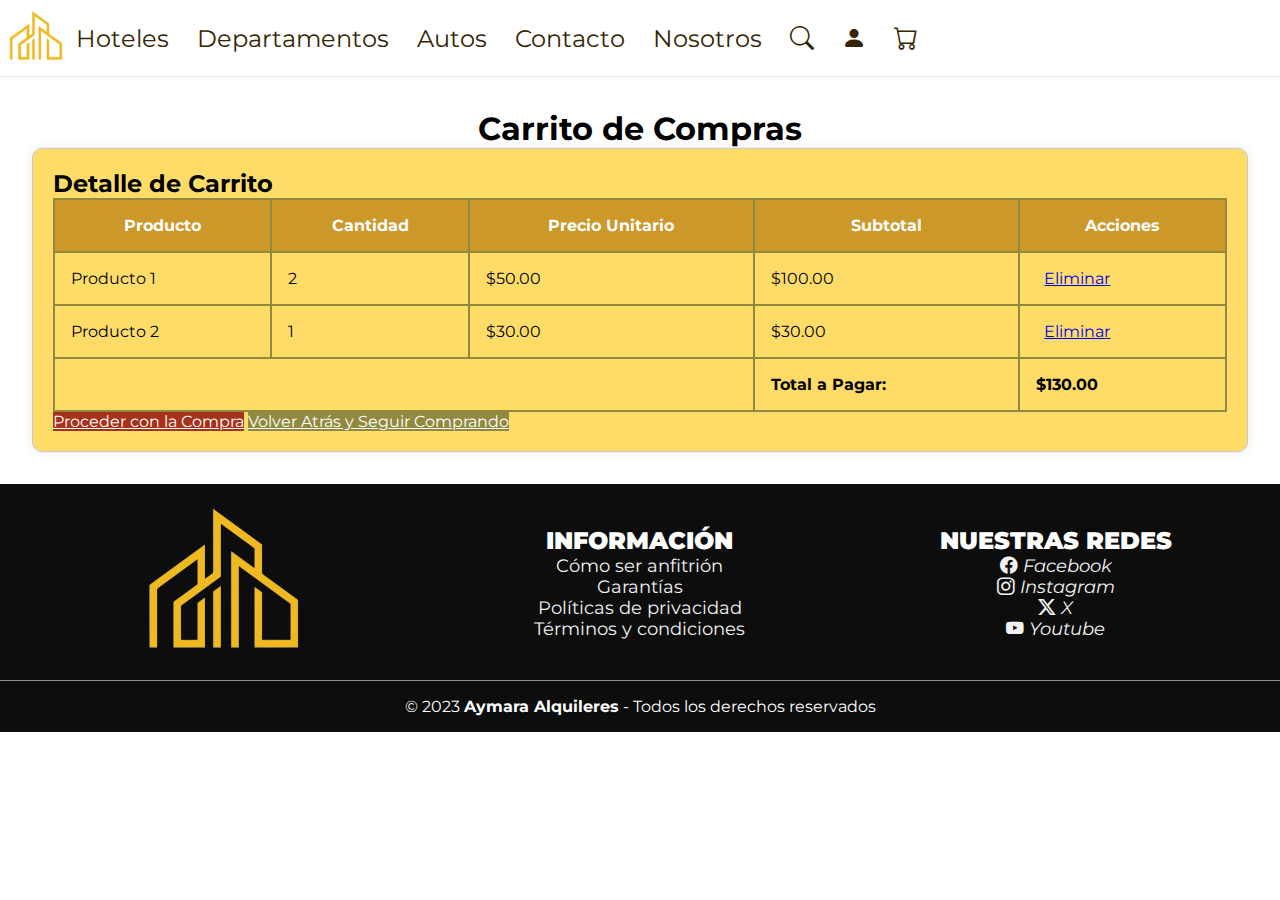
<file: html/carrito.html>
<!DOCTYPE html>
<html lang="es">

<head>
    <meta charset="UTF-8">
    <meta name="viewport" content="width=device-width, initial-scale=1.0">
    <meta name="description" content="Sitio web de alquileres inmobiliarios Aymara">
    <meta name="author" content="Grupo Aymara">
    <title>Aymara Alquileres</title>
    <link rel="shortcut icon" href="../src/img/professional_yellow_logo-jz9H79gLB-transformed.jpg" type="image/x-icon">
    <!-- Bootstrap -->
    <link href="https://cdn.jsdelivr.net/npm/bootstrap@5.3.2/dist/css/bootstrap.min.css" rel="stylesheet"
        integrity="sha384-T3c6CoIi6uLrA9TneNEoa7RxnatzjcDSCmG1MXxSR1GAsXEV/Dwwykc2MPK8M2HN" crossorigin="anonymous">
    <link rel="stylesheet" href="https://cdn.jsdelivr.net/npm/bootstrap-icons@1.11.1/font/bootstrap-icons.css">
    <!-- CSS -->
    <link rel="stylesheet" href="../css/styleNav.css">
    <link rel="stylesheet" href="../css/styleCarrito.css">
    <link rel="stylesheet" href="../css/styleFooter.css">
    <!-- Fuente -->
    <link rel="preconnect" href="https://fonts.googleapis.com">
    <link rel="preconnect" href="https://fonts.gstatic.com" crossorigin>
    <link href="https://fonts.googleapis.com/css2?family=Montserrat&display=swap" rel="stylesheet">
</head>

<body>
    <!-- Navbar -->
    <header class="header">
        <nav>
            <div class="container">
                <div class="logo"><a href="../index.html"><img class="nav_logo"
                            src="../src/img/professional_yellow_logo-jz9H79gLB-transformed.jpg"
                            alt="Logo Aymara Alquileres"></a>
                </div>
                <span class="menu-icon"><i class="bi bi-list"></i></span>
                <div class="navigation">
                    <ul>
                        <li><a href="../html/hoteles.html" class="btn">Hoteles</a></li>
                        <li><a href="../html/departamentos.html" class="btn">Departamentos</a></li>
                        <li><a href="../html/404.html" class="btn">Autos</a></li>
                        <li><a href="../html/contacto.html" class="btn">Contacto</a></li>
                        <li><a href="../html/nosotros.html" class="btn">Nosotros</a></li>
                        <li><a href="../html/404.html"><i class="bi bi-search"></i></a></li>
                        <li><a href="../html/login.html"><i class="bi bi-person-fill"></i></a></li>
                        <li><a href="../html/carrito.html"><i class="bi bi-cart"></i></a></li>
                    </ul>
                </div>
            </div>
        </nav>
        <div class="dropdown">
            <a class="btn btn-warning dropdown-toggle" href="#" role="button" data-bs-toggle="dropdown"
              aria-expanded="false">
              Menú</a>
            <ul class="dropdown-menu">
              <li><a href="../html/hoteles.html" class="btn">Hoteles</a></li>
              <li><a href="../html/departamentos.html" class="btn">Departamentos</a></li>
              <li><a href="../html/404.html" class="btn">Autos</a></li>
              <li><a href="../html/contacto.html" class="btn">Contacto</a></li>
              <li><a href="../html/nosotros.html" class="btn">Nosotros</a></li>
              <div class="hamburguesa_menu">
              <li><a href="../html/404.html"><i class="bi bi-search hamburguesa_icon"></i></a></li>
              <li><a href="../html/login.html"><i class="bi bi-person-fill hamburguesa_icon"></i></a></li>
              <li><a href="../html/carrito.html"><i class="bi bi-cart hamburguesa_icon"></i></a></li>
              </div>
            </ul>
          </div>
    </header>
    <!-- Carrito -->
    <main>
        <h1>Carrito de Compras</h1>
        <div class="mainContainer container mt-5">
            <h2>Detalle de Carrito</h2>
            <div class="table-responsive">
            <table class="table">
                <thead>
                    <tr>
                        <th>Producto</th>
                        <th>Cantidad</th>
                        <th>Precio Unitario</th>
                        <th>Subtotal</th>
                        <th>Acciones</th>
                    </tr>
                </thead>
                <tbody>
                    <tr>
                        <td>Producto 1</td>
                        <td>2</td>
                        <td>$50.00</td>
                        <td>$100.00</td>
                        <td><a href="../html/404.html" class="botonCarrito btn btn-danger">Eliminar</a></td>
                    </tr>
                    <tr>
                        <td>Producto 2</td>
                        <td>1</td>
                        <td>$30.00</td>
                        <td>$30.00</td>
                        <td><a href="../html/404.html" class="botonCarrito btn btn-danger">Eliminar</a></td>
                    </tr>
                </tbody>
                <tfoot> <!-- sección para el total -->
                    <tr>
                        <td colspan="3"></td>
                        <td><strong>Total a Pagar:</strong></td>
                        <td><strong>$130.00</strong></td>
                    </tr>
                </tfoot>
            </table>
            <div class="text-right">
                <a href="../html/404.html" class="btn btn-primary" id="boton">Proceder con la Compra</a>
                <a href="../index.html" class="btn btn-secondary" id="boton2">Volver Atrás y Seguir Comprando</a>
            </div>
        </div>
    </div>
    </main>
    <!-- Footer  -->
    <footer class="pie-pagina">
        <div class="grupo-1">
            <div class="logo">
                <figure>
                    <a href="../index.html"><img class="logo_img_footer"
                            src="../src/img/professional_yellow_logo-jz9H79gLB-transformed.jpg"
                            alt="Logo de Aymara"></a>
                </figure>
            </div>
            <div class="informacion">
                <h2><b>INFORMACIÓN</b></h2>
                <a href="../html/404.html">Cómo ser anfitrión</a>
                <a href="../html/404.html">Garantías</a>
                <a href="../html/404.html">Políticas de privacidad</a>
                <a href="../html/404.html">Términos y condiciones</a>
            </div>
            <div class="redes">
                <h2><b>NUESTRAS REDES</b></h2>
                <div class="red-social">
                    <a href="https://www.facebook.com/RollingCodeSchool/" target="_blank">
                        <i class="bi bi-facebook"> Facebook</i></a>
                    <a href="https://www.instagram.com/rollingcodeschool/" target="_blank">
                        <i class="bi bi-instagram"> Instagram</i></a>
                    <a href="https://twitter.com/rollingcodeok?lang=es" target="_blank">
                        <i class="bi bi-twitter-x"> X</i></a>
                    <a href="https://www.youtube.com/@rollingcode7175" target="_blank">
                        <i class="bi bi-youtube"> Youtube</i></a>
                </div>
            </div>
        </div>
        <div class="grupo-2">
            <p>© 2023 <b>Aymara Alquileres</b> - Todos los derechos reservados</p>
        </div>
    </footer>
    <!-- Bootstrap -->
    <script src="https://cdn.jsdelivr.net/npm/bootstrap@5.3.2/dist/js/bootstrap.bundle.min.js"
        integrity="sha384-C6RzsynM9kWDrMNeT87bh95OGNyZPhcTNXj1NW7RuBCsyN/o0jlpcV8Qyq46cDfL" crossorigin="anonymous">
        </script>
</body>

</html>
</file>
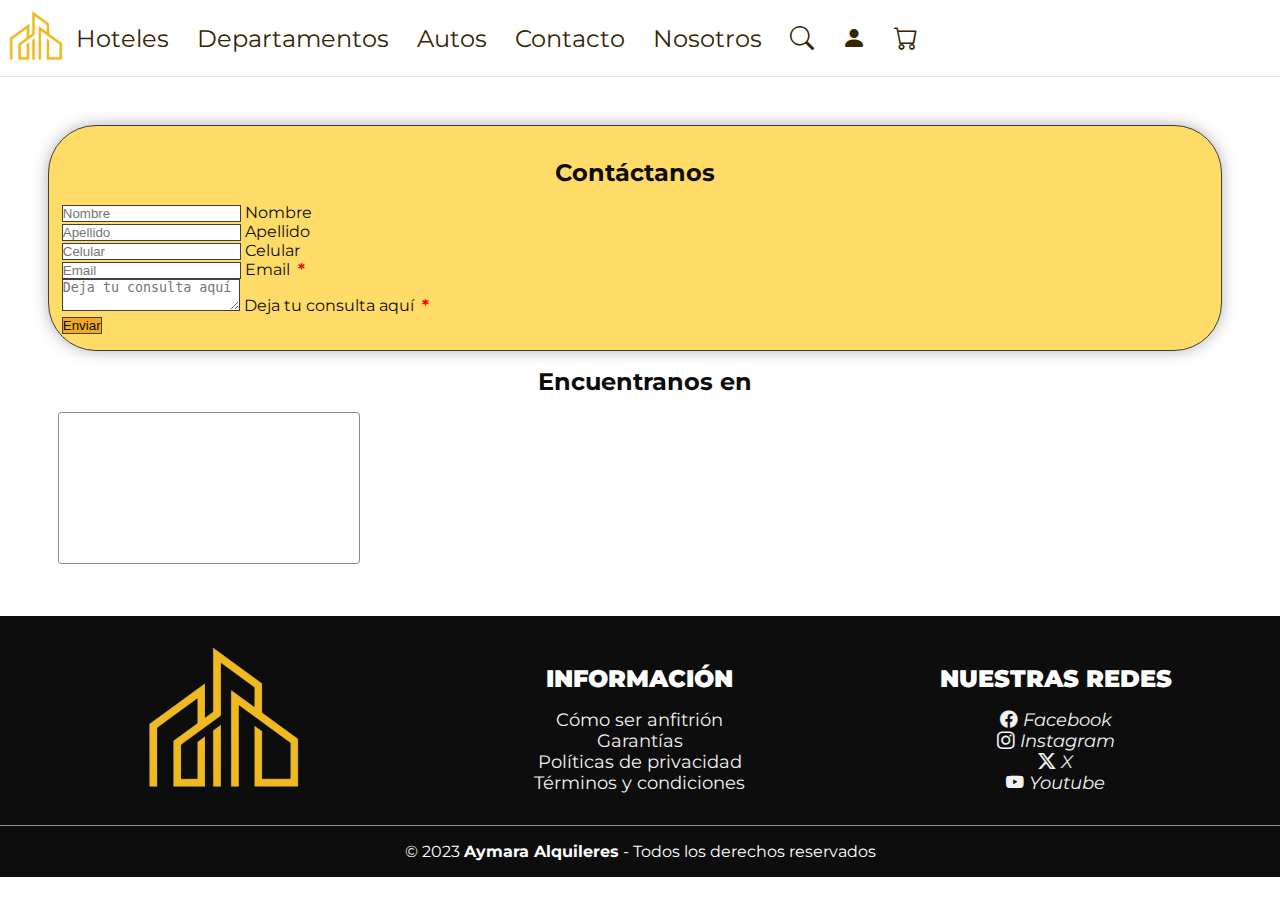
<file: html/contacto.html>
<!DOCTYPE html>
<html lang="es">

<head>
    <meta charset="UTF-8">
    <meta name="viewport" content="width=device-width, initial-scale=1.0">
    <meta name="description" content="Sitio web de alquileres inmobiliarios Aymara">
    <meta name="author" content="Grupo Aymara">
    <title>Aymara Alquileres</title>
    <link rel="shortcut icon" href="../src/img/professional_yellow_logo-jz9H79gLB-transformed.jpg" type="image/x-icon">
    <!-- Bootstrap -->
    <link href="https://cdn.jsdelivr.net/npm/bootstrap@5.3.2/dist/css/bootstrap.min.css" rel="stylesheet"
        integrity="sha384-T3c6CoIi6uLrA9TneNEoa7RxnatzjcDSCmG1MXxSR1GAsXEV/Dwwykc2MPK8M2HN" crossorigin="anonymous">
    <link rel="stylesheet" href="https://cdn.jsdelivr.net/npm/bootstrap-icons@1.11.1/font/bootstrap-icons.css">
    <!-- CSS -->
    <link rel="stylesheet" href="../css/styleNav.css">
    <link rel="stylesheet" href="../css/styleContacto.css">
    <link rel="stylesheet" href="../css/styleFooter.css">
    <!-- Fuente -->
    <link rel="preconnect" href="https://fonts.googleapis.com">
    <link rel="preconnect" href="https://fonts.gstatic.com" crossorigin>
    <link href="https://fonts.googleapis.com/css2?family=Montserrat&display=swap" rel="stylesheet">
</head>

<body>
    <!-- Navbar -->
    <header class="header">
        <nav>
            <div class="container">
                <div class="logo"><a href="../index.html"><img class="nav_logo"
                            src="../src/img/professional_yellow_logo-jz9H79gLB-transformed.jpg"
                            alt="Logo Aymara Alquileres"></a>
                </div>
                <span class="menu-icon"><i class="bi bi-list"></i></span>
                <div class="navigation">
                    <ul>
                        <li><a href="../html/hoteles.html" class="btn">Hoteles</a></li>
                        <li><a href="../html/departamentos.html" class="btn">Departamentos</a></li>
                        <li><a href="../html/404.html" class="btn">Autos</a></li>
                        <li><a href="../html/contacto.html" class="btn">Contacto</a></li>
                        <li><a href="../html/nosotros.html" class="btn">Nosotros</a></li>
                        <li><a href="../html/404.html"><i class="bi bi-search"></i></a></li>
                        <li><a href="../html/login.html"><i class="bi bi-person-fill"></i></a></li>
                        <li><a href="../html/carrito.html"><i class="bi bi-cart"></i></a></li>
                    </ul>
                </div>
            </div>
        </nav>
        <div class="dropdown">
            <a class="btn btn-warning dropdown-toggle" href="#" role="button" data-bs-toggle="dropdown"
                aria-expanded="false">
                Menú</a>
            <ul class="dropdown-menu">
                <li><a href="../html/hoteles.html" class="btn">Hoteles</a></li>
                <li><a href="../html/departamentos.html" class="btn">Departamentos</a></li>
                <li><a href="../html/404.html" class="btn">Autos</a></li>
                <li><a href="../html/contacto.html" class="btn">Contacto</a></li>
                <li><a href="../html/nosotros.html" class="btn">Nosotros</a></li>
                <div class="hamburguesa_menu">
                    <li><a href="../html/404.html"><i class="bi bi-search hamburguesa_icon"></i></a></li>
                    <li><a href="../html/login.html"><i class="bi bi-person-fill hamburguesa_icon"></i></a></li>
                    <li><a href="../html/carrito.html"><i class="bi bi-cart hamburguesa_icon"></i></a></li>
                </div>
            </ul>
        </div>
    </header>
    <main>
        <section>
            <div class="row">
                <div class="formContacto col-12 col-lg-5">
                    <!-- Columna Contacto -->
                    <h2>Contáctanos</h2>
                    <form action="../html/404.html" method="post" class="col-lg-10 mx-auto">
                        <div class="form-floating mb-4">
                            <input type="text" class="form-control" id="nombre" name="nombre" placeholder="Nombre"
                                maxlength="50" pattern="^[A-Za-zÀ-ÖØ-öø-ÿ\s'-]+$" required>
                            <label for="nombre">Nombre</label>
                        </div>
                        <div class="form-floating mb-4">
                            <input type="text" class="form-control" id="apellido" name="apellido" placeholder="Apellido"
                                maxlength="50" pattern="^[A-Za-zÀ-ÖØ-öø-ÿ\s'-]+$" required>
                            <label for="apellido">Apellido</label>
                        </div>
                        <div class="form-floating mb-4">
                            <input type="tel" class="form-control" id="celular" name="celular" pattern="^[0-9]{10}$"
                                placeholder="Celular" required>
                            <label for="celular">Celular</label>
                        </div>
                        <div class="form-floating mb-4">
                            <input type="email" class="form-control" id="mail" name="email" placeholder="Email" required
                                maxlength="60" pattern="/^[\w-]+(\.[\w-]+)*@[\w-]+(\.[\w-]+)*(\.[a-z]{2,7})$/">
                            <label for="mail" class="es-requerido">Email</label>
                        </div>
                        <div class="form-floating mb-4">
                            <textarea class="form-control" placeholder="Deja tu consulta aquí" id="mensaje" required
                                maxlength="500"></textarea>
                            <label for="mensaje" class="es-requerido">Deja tu consulta aquí</label>
                        </div>

                        <button type="submit" class="btn">Enviar</button>
                    </form>
                </div>
                <div class="mapa col-12 col-lg-6">
                    <!-- Columna Ubicacion -->
                    <h2>Encuentranos en</h2>
                    <div class="ratio ratio-16x9">
                        <iframe
                            src="https://www.google.com/maps/embed?pb=!1m18!1m12!1m3!1d3356.4091344657927!2d-65.20966070576614!3d-26.836711152904805!2m3!1f0!2f0!3f0!3m2!1i1024!2i768!4f13.1!3m3!1m2!1s0x94225d3ad7f30f1d%3A0xf8606cd659b8e3e4!2sRollingCode%20School!5e0!3m2!1ses-419!2sar!4v1697157056446!5m2!1ses-419!2sar"
                            allowfullscreen="" loading="lazy" referrerpolicy="no-referrer-when-downgrade"></iframe>
                    </div>
                </div>
            </div>
        </section>
    </main>
    <!-- Footer  -->
    <footer class="pie-pagina">
        <div class="grupo-1">
            <div class="logo">
                <figure>
                    <a href="../index.html"><img class="logo_img_footer"
                            src="../src/img/professional_yellow_logo-jz9H79gLB-transformed.jpg"
                            alt="Logo de Aymara"></a>
                </figure>
            </div>
            <div class="informacion">
                <h2><b>INFORMACIÓN</b></h2>
                <a href="../html/404.html">Cómo ser anfitrión</a>
                <a href="../html/404.html">Garantías</a>
                <a href="../html/404.html">Políticas de privacidad</a>
                <a href="../html/404.html">Términos y condiciones</a>
            </div>
            <div class="redes">
                <h2><b>NUESTRAS REDES</b></h2>
                <div class="red-social">
                    <a href="https://www.facebook.com/RollingCodeSchool/" target="_blank">
                        <i class="bi bi-facebook"> Facebook</i></a>
                    <a href="https://www.instagram.com/rollingcodeschool/" target="_blank">
                        <i class="bi bi-instagram"> Instagram</i></a>
                    <a href="https://twitter.com/rollingcodeok?lang=es" target="_blank">
                        <i class="bi bi-twitter-x"> X</i></a>
                    <a href="https://www.youtube.com/@rollingcode7175" target="_blank">
                        <i class="bi bi-youtube"> Youtube</i></a>
                </div>
            </div>
        </div>
        <div class="grupo-2">
            <p>© 2023 <b>Aymara Alquileres</b> - Todos los derechos reservados</p>
        </div>
    </footer>

    <!-- Bootstrap -->
    <script src="https://cdn.jsdelivr.net/npm/bootstrap@5.3.2/dist/js/bootstrap.bundle.min.js"
        integrity="sha384-C6RzsynM9kWDrMNeT87bh95OGNyZPhcTNXj1NW7RuBCsyN/o0jlpcV8Qyq46cDfL"
        crossorigin="anonymous"></script>
</body>

</html>
</file>
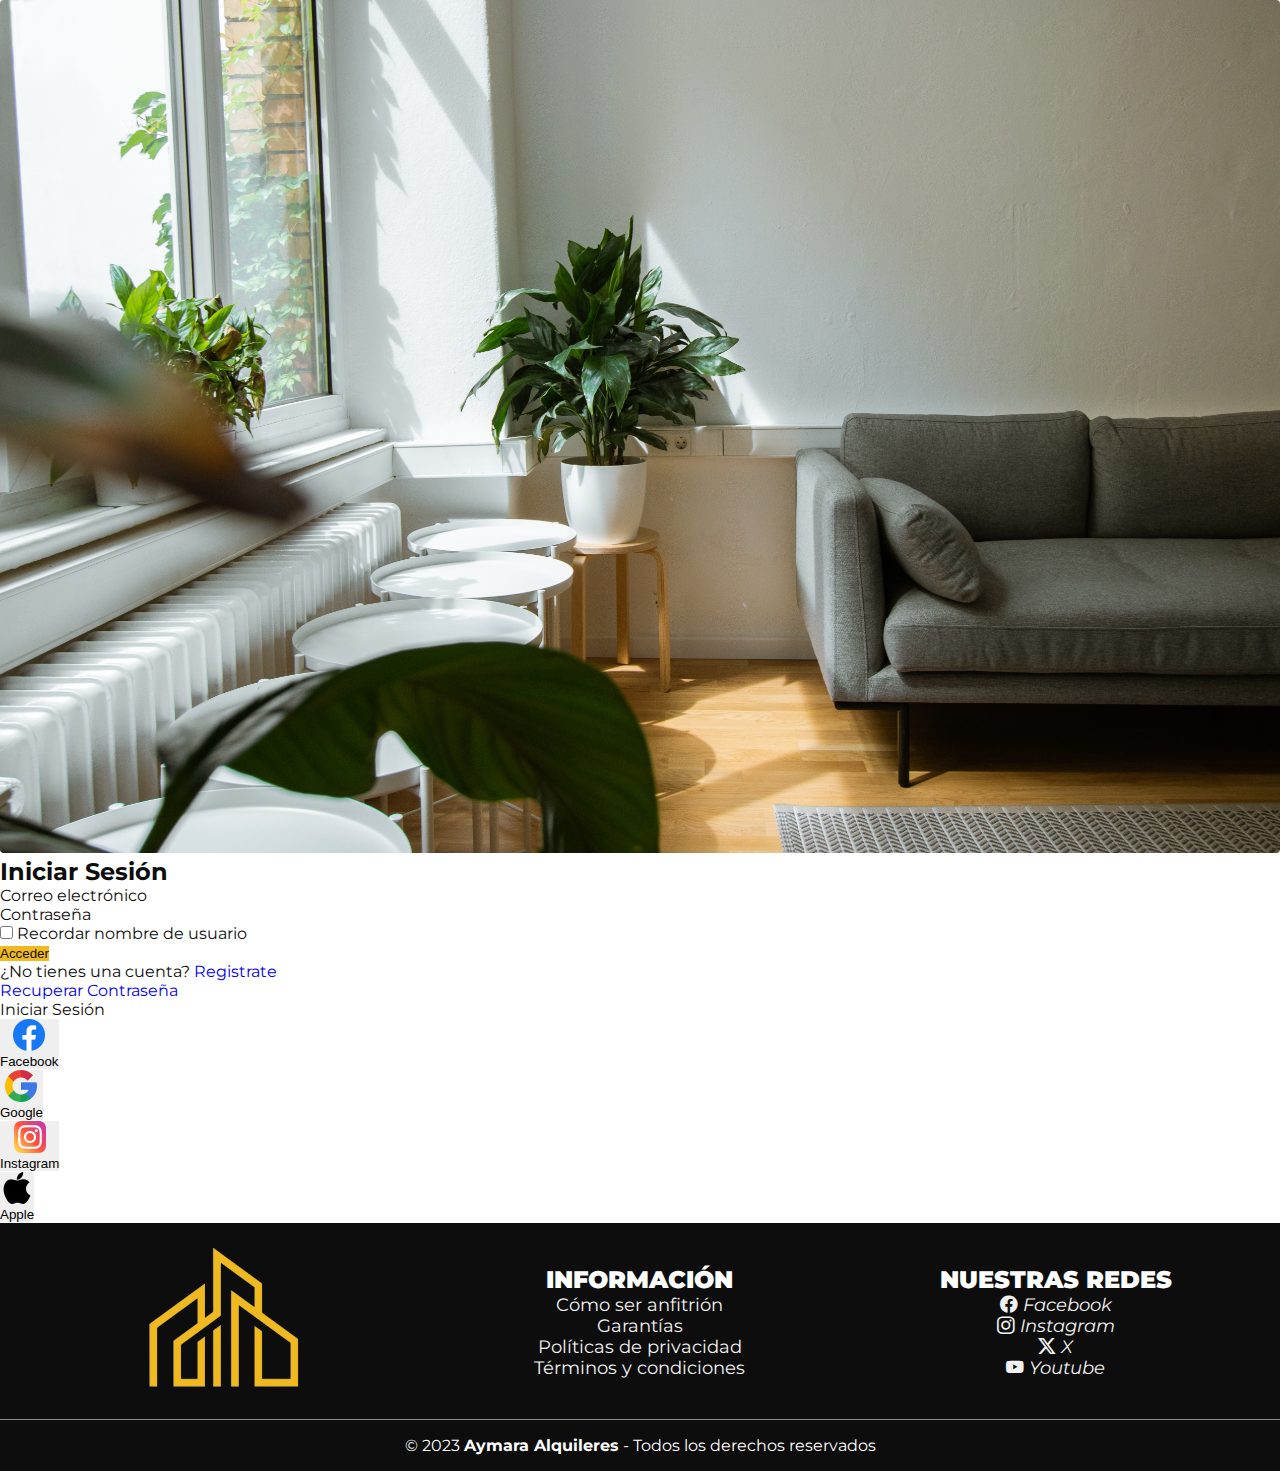
<file: html/login.html>
<!DOCTYPE html>
<html lang="es">

<head>
  <meta charset="UTF-8">
  <meta name="viewport" content="width=device-width, initial-scale=1.0">
  <meta name="description" content="Sitio web de alquileres inmobiliarios Aymara">
  <meta name="author" content="Grupo Aymara">
  <title>Aymara Alquileres</title>
  <link rel="shortcut icon" href="../src/img/professional_yellow_logo-jz9H79gLB-transformed.jpg" type="image/x-icon">
  <!-- Bootstrap -->
  <link href="https://cdn.jsdelivr.net/npm/bootstrap@5.3.2/dist/css/bootstrap.min.css" rel="stylesheet"
    integrity="sha384-T3c6CoIi6uLrA9TneNEoa7RxnatzjcDSCmG1MXxSR1GAsXEV/Dwwykc2MPK8M2HN" crossorigin="anonymous">
  <link rel="stylesheet" href="https://cdn.jsdelivr.net/npm/bootstrap-icons@1.11.1/font/bootstrap-icons.css">
  <!-- CSS -->
  <link rel="stylesheet" href="../css/styleNav.css">
  <link rel="stylesheet" href="../css/styleLogin.css">
  <link rel="stylesheet" href="../css/styleFooter.css">
  <!-- Fuente -->
  <link rel="preconnect" href="https://fonts.googleapis.com">
  <link rel="preconnect" href="https://fonts.gstatic.com" crossorigin>
  <link href="https://fonts.googleapis.com/css2?family=Montserrat&display=swap" rel="stylesheet">
</head>

<body>
  <!-- Login -->
  <main>
    <section>
      <div class="container">
        <div class="row align-items-stretch">
          <div class="columnaImg col d-none d-lg-flex col-md-5 col-lg-5">
            <figure class="figureColumna text-center">
              <img class="imgCostado" src="../src/img/leon-seibert-Whgt84a2fSQ-unsplash.jpg"
                alt="alquiler de un departamento">
            </figure>
          </div>
          <div class="col p-4">
            <h2 class="fw-bold text-center pt-4 mb-4">Iniciar Sesión</h2>
            <form action="../html/404.html" method="post">
              <div class="mb-4">
                <label for="email" class="form-label">Correo electrónico</label>
                <input type="email" class="form-control" name="email" required maxlength="60"
                  pattern="/^[\w-]+(\.[\w-]+)*@[\w-]+(\.[\w-]+)*(\.[a-z]{2,7})$/">
              </div>
              <div class="mb-4">
                <label for="contrasenia" class="form-label">Contraseña</label>
                <input type="password" class="form-control" name="contrasenia" maxlength="60"
                  pattern="^(?=.*[a-z])(?=.*[A-Z])(?=.*\d)(?=.*[@$!%*?&])[A-Za-z\d@$!%*?&]{8,}$" required>
              </div>
              <div class="mb-4 form-check">
                <input type="checkbox" name="conectado" class="form-check-input">
                <label for="conectado" class="form-check-label">Recordar nombre de usuario</label>
              </div>
              <div class="d-grid">
                <button type="submit" class="botonAcceder btn btn-primary">Acceder</button>
              </div>
              <div class="contenedorEnlaces mb-3 mt-3">
                <span>¿No tienes una cuenta? <a href="../html/registro.html">Registrate</a></span>
                <span><a href="../html/404.html">Recuperar Contraseña</a></span>
              </div>
            </form>
            <div class="container w-100 mb-5 mt-5">
              <div class="row">
                <div class="col-12 text-center">Iniciar Sesión</div>
              </div>
              <div class="row">
                <div class="col">
                  <a href="../html/404.html">
                    <button class="btn btn-outline-primary w-100 mb-1 mt-1">
                      <div class="row align-items-center">
                        <div class="col-2 d-none d-md-block">
                          <img class="imgRedes" src="../src/img/facebook.png" alt="logo de facebook">
                        </div>
                        <div class="col-12 col-md-10 text-center">Facebook</div>
                      </div>
                    </button>
                  </a>
                </div>
                <div class="col">
                  <a href="../html/404.html">
                    <button class="btn btn-outline-danger w-100 mb-1 mt-1">
                      <div class="row align-items-center">
                        <div class="col-2 d-none d-md-block">
                          <img class="imgRedes" src="../src/img/google.png" alt="logo de google">
                        </div>
                        <div class="col-12 col-md-10 text-center">Google</div>
                      </div>
                    </button>
                  </a>
                </div>
              </div>
              <div class="row">
                <div class="col">
                  <a href="../html/404.html">
                    <button class="btn btn-outline-warning w-100 mb-1 mt-1">
                      <div class="row align-items-center">
                        <div class="col-2 d-none d-md-block">
                          <img class="imgRedes" src="../src/img/instagram.png" alt="logo de instagram">
                        </div>
                        <div class="col-12 col-md-10 text-center">Instagram</div>
                      </div>
                    </button>
                  </a>
                </div>
                <div class="col">
                  <a href="../html/404.html">
                    <button class="btn btn-outline-secondary w-100 mb-1 mt-1">
                      <div class="row align-items-center">
                        <div class="col-2 d-none d-md-block">
                          <img class="imgRedes" src="../src/img/logotipo-de-apple.png" alt="logo de apple">
                        </div>
                        <div class="col-12 col-md-10 text-center">Apple</div>
                      </div>
                    </button>
                  </a>
                </div>
              </div>
            </div>
          </div>
        </div>
      </div>
    </section>
  </main>
  <!-- Footer  -->
  <footer class="pie-pagina">
    <div class="grupo-1">
      <div class="logo">
        <figure>
          <a href="../index.html"><img class="logo_img_footer"
              src="../src/img/professional_yellow_logo-jz9H79gLB-transformed.jpg" alt="Logo de Aymara"></a>
        </figure>
      </div>
      <div class="informacion">
        <h2><b>INFORMACIÓN</b></h2>
        <a href="../html/404.html">Cómo ser anfitrión</a>
        <a href="../html/404.html">Garantías</a>
        <a href="../html/404.html">Políticas de privacidad</a>
        <a href="../html/404.html">Términos y condiciones</a>
      </div>
      <div class="redes">
        <h2><b>NUESTRAS REDES</b></h2>
        <div class="red-social">
          <a href="https://www.facebook.com/RollingCodeSchool/" target="_blank">
            <i class="bi bi-facebook"> Facebook</i></a>
          <a href="https://www.instagram.com/rollingcodeschool/" target="_blank">
            <i class="bi bi-instagram"> Instagram</i></a>
          <a href="https://twitter.com/rollingcodeok?lang=es" target="_blank">
            <i class="bi bi-twitter-x"> X</i></a>
          <a href="https://www.youtube.com/@rollingcode7175" target="_blank">
            <i class="bi bi-youtube"> Youtube</i></a>
        </div>
      </div>
    </div>
    <div class="grupo-2">
      <p>© 2023 <b>Aymara Alquileres</b> - Todos los derechos reservados</p>
    </div>
  </footer>
  <!-- Bootstrap -->
  <script src="https://cdn.jsdelivr.net/npm/bootstrap@5.3.2/dist/js/bootstrap.bundle.min.js"
    integrity="sha384-C6RzsynM9kWDrMNeT87bh95OGNyZPhcTNXj1NW7RuBCsyN/o0jlpcV8Qyq46cDfL"
    crossorigin="anonymous"></script>
</body>

</html>
</file>
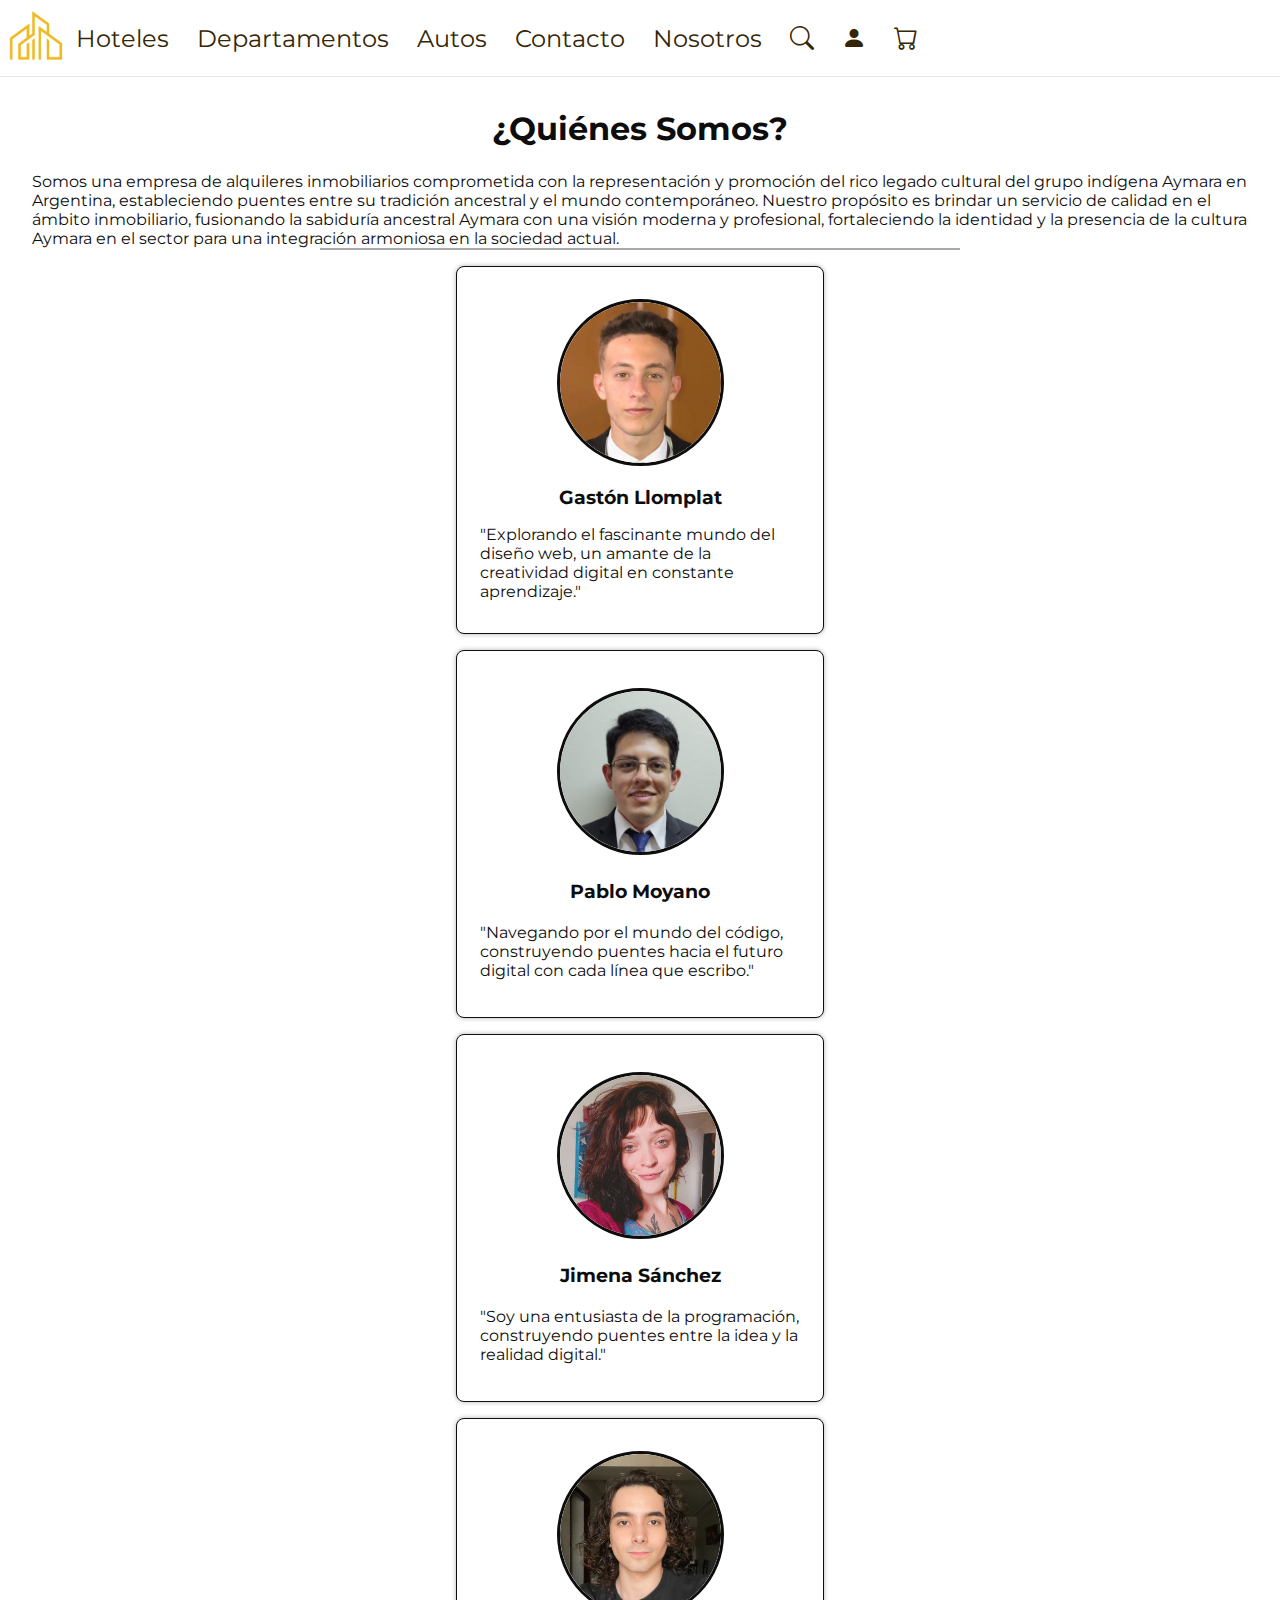
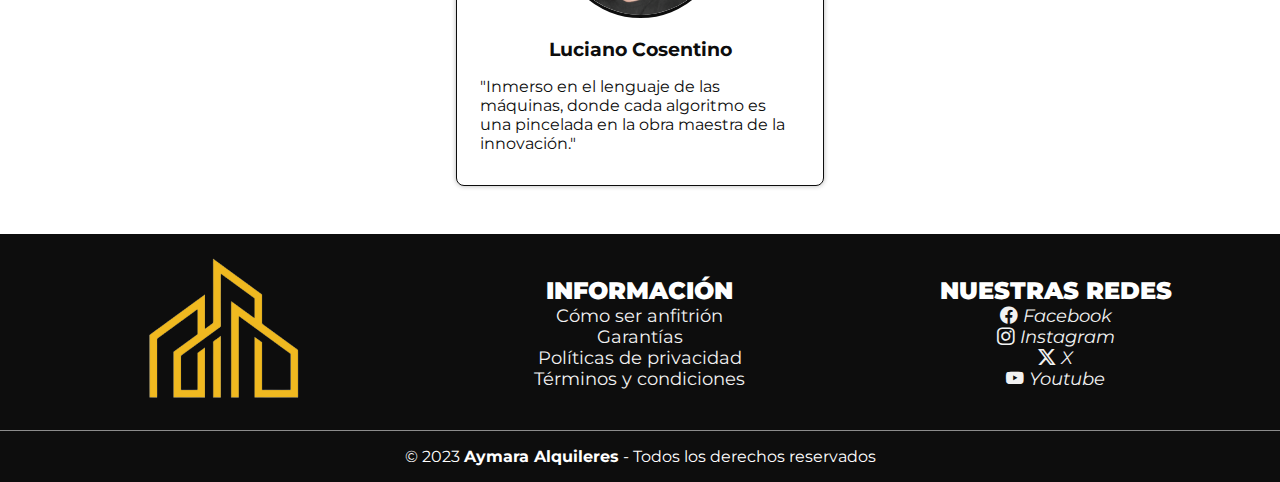
<file: html/nosotros.html>
<!DOCTYPE html>
<html lang="es">

<head>
    <meta charset="UTF-8">
    <meta name="viewport" content="width=device-width, initial-scale=1.0">
    <meta name="description" content="Sitio web de alquileres inmobiliarios Aymara">
    <meta name="author" content="Grupo Aymara">
    <title>Aymara Alquileres</title>
    <link rel="shortcut icon" href="../src/img/professional_yellow_logo-jz9H79gLB-transformed.jpg" type="image/x-icon">
    <!-- Bootstrap -->
    <link href="https://cdn.jsdelivr.net/npm/bootstrap@5.3.2/dist/css/bootstrap.min.css" rel="stylesheet"
        integrity="sha384-T3c6CoIi6uLrA9TneNEoa7RxnatzjcDSCmG1MXxSR1GAsXEV/Dwwykc2MPK8M2HN" crossorigin="anonymous">
    <link rel="stylesheet" href="https://cdn.jsdelivr.net/npm/bootstrap-icons@1.11.1/font/bootstrap-icons.css">
    <!-- CSS -->
    <link rel="stylesheet" href="../css/styleNav.css">
    <link rel="stylesheet" href="../css/styleNosotros.css">
    <link rel="stylesheet" href="../css/styleFooter.css">
    <!-- Fuente -->
    <link rel="preconnect" href="https://fonts.googleapis.com">
    <link rel="preconnect" href="https://fonts.gstatic.com" crossorigin>
    <link href="https://fonts.googleapis.com/css2?family=Montserrat&display=swap" rel="stylesheet">
</head>

<body>
    <!-- Navbar -->
    <header class="header">
        <nav>
            <div class="container">
                <div class="logo"><a href="../index.html"><img class="nav_logo"
                            src="../src/img/professional_yellow_logo-jz9H79gLB-transformed.jpg"
                            alt="Logo Aymara Alquileres"></a>
                </div>
                <span class="menu-icon"><i class="bi bi-list"></i></span>
                <div class="navigation">
                    <ul>
                        <li><a href="../html/hoteles.html" class="btn">Hoteles</a></li>
                        <li><a href="../html/departamentos.html" class="btn">Departamentos</a></li>
                        <li><a href="../html/404.html" class="btn">Autos</a></li>
                        <li><a href="../html/contacto.html" class="btn">Contacto</a></li>
                        <li><a href="../html/nosotros.html" class="btn">Nosotros</a></li>
                        <li><a href="../html/404.html"><i class="bi bi-search"></i></a></li>
                        <li><a href="../html/login.html"><i class="bi bi-person-fill"></i></a></li>
                        <li><a href="../html/carrito.html"><i class="bi bi-cart"></i></a></li>
                    </ul>
                </div>
            </div>
        </nav>
        <div class="dropdown">
            <a class="btn btn-warning dropdown-toggle" href="#" role="button" data-bs-toggle="dropdown"
                aria-expanded="false">
                Menú</a>
            <ul class="dropdown-menu">
                <li><a href="../html/hoteles.html" class="btn">Hoteles</a></li>
                <li><a href="../html/departamentos.html" class="btn">Departamentos</a></li>
                <li><a href="../html/404.html" class="btn">Autos</a></li>
                <li><a href="../html/contacto.html" class="btn">Contacto</a></li>
                <li><a href="../html/nosotros.html" class="btn">Nosotros</a></li>
                <div class="hamburguesa_menu">
                    <li><a href="../html/404.html"><i class="bi bi-search hamburguesa_icon"></i></a></li>
                    <li><a href="../html/login.html"><i class="bi bi-person-fill hamburguesa_icon"></i></a></li>
                    <li><a href="../html/carrito.html"><i class="bi bi-cart hamburguesa_icon"></i></a></li>
                </div>
            </ul>
        </div>
    </header>
    <main>
        <section>
            <!-- Introduccion -->
            <h1>¿Quiénes Somos?</h1>
            <p class="text-center">Somos una empresa de alquileres inmobiliarios comprometida con la representación y
                promoción del rico legado cultural del grupo indígena Aymara en Argentina, estableciendo puentes entre
                su tradición ancestral y el mundo contemporáneo. Nuestro propósito es brindar un servicio de calidad en
                el ámbito inmobiliario, fusionando la sabiduría ancestral Aymara con una visión moderna y profesional,
                fortaleciendo la identidad y la presencia de la cultura Aymara en el sector para una integración
                armoniosa en la sociedad actual.</p>
            <hr>
            <!-- Presentacion cada Integrante -->
            <div class="container text-center">
                <div class="row d-flex justify-content-center">
                    <div class="col-12 col-lg-3 d-flex justify-content-center">
                        <div class="tarjeta">
                            <figure>
                                <img src="../src/img/gaston.png" alt="imagen persona">
                            </figure>
                            <h3>Gastón Llomplat</h3>
                            <p>"Explorando el fascinante mundo del diseño web, un amante de la creatividad digital en
                                constante aprendizaje."</p>
                        </div>
                    </div>
                    <div class="col-12 col-lg-3 d-flex justify-content-center">
                        <div class="tarjeta">
                            <figure>
                                <img src="../src/img/pablo.png" alt="imagen persona">
                            </figure>
                            <h3>Pablo Moyano</h3>
                            <p>"Navegando por el mundo del código, construyendo puentes hacia el futuro digital con cada
                                línea que escribo."</p>
                        </div>
                    </div>
                    <div class="col-12 col-lg-3 d-flex justify-content-center">
                        <div class="tarjeta">
                            <figure>
                                <img src="../src/img/jime.png" alt="imagen persona">
                            </figure>
                            <h3>Jimena Sánchez</h3>
                            <p>"Soy una entusiasta de la programación, construyendo puentes entre la idea y la realidad
                                digital."</p>
                        </div>
                    </div>
                    <div class="col-12 col-lg-3 d-flex justify-content-center">
                        <div class="tarjeta">
                            <figure>
                                <img src="../src/img/luciano.png" alt="imagen persona">
                            </figure>
                            <h3>Luciano Cosentino</h3>
                            <p>"Inmerso en el lenguaje de las máquinas, donde cada algoritmo es una pincelada en la obra
                                maestra de la innovación."</p>
                        </div>
                    </div>
                </div>
                <!-- <div class="row">
                    <div class="col-12 col-md-4">
                        <div class="tarjeta">
                            <figure>
                                <img src="../src/img/jime.png" alt="imagen persona">
                            </figure>
                            <h3>Jimena Sánchez</h3>
                            <p>"Soy un entusiasta de la programación, construyendo puentes entre la idea y la realidad
                                digital."</p>
                        </div>
                    </div>
                    <div class="col-12 col-md-4">
                        <div class="tarjeta">
                            <figure>
                                <img src="../src/img/luciano.png" alt="imagen persona">
                            </figure>
                            <h3>Luciano Cosentino</h3>
                            <p>"Inmerso en el lenguaje de las máquinas, donde cada algoritmo es una pincelada en la obra
                                maestra de la innovación."</p>
                        </div>
                    </div> -->
                    <!-- <div class="col-12 col-md-4">
                        <div class="tarjeta">
                            <figure>
                                <img src="../src/img/4519678.png" alt="imagen persona">
                            </figure>
                            <h3>Ivan Mansilla</h3>
                            <p>"Apasionado por el desarrollo de software, transformando conceptos en experiencias
                                tangibles."</p>
                        </div>
                    </div> -->
                <!-- </div> -->
            </div>
        </section>
    </main>
    <!-- Footer  -->
    <footer class="pie-pagina">
        <div class="grupo-1">
            <div class="logo">
                <figure>
                    <a href="../index.html"><img class="logo_img_footer"
                            src="../src/img/professional_yellow_logo-jz9H79gLB-transformed.jpg"
                            alt="Logo de Aymara"></a>
                </figure>
            </div>
            <div class="informacion">
                <h2><b>INFORMACIÓN</b></h2>
                <a href="../html/404.html">Cómo ser anfitrión</a>
                <a href="../html/404.html">Garantías</a>
                <a href="../html/404.html">Políticas de privacidad</a>
                <a href="../html/404.html">Términos y condiciones</a>
            </div>
            <div class="redes">
                <h2><b>NUESTRAS REDES</b></h2>
                <div class="red-social">
                    <a href="https://www.facebook.com/RollingCodeSchool/" target="_blank">
                        <i class="bi bi-facebook"> Facebook</i></a>
                    <a href="https://www.instagram.com/rollingcodeschool/" target="_blank">
                        <i class="bi bi-instagram"> Instagram</i></a>
                    <a href="https://twitter.com/rollingcodeok?lang=es" target="_blank">
                        <i class="bi bi-twitter-x"> X</i></a>
                    <a href="https://www.youtube.com/@rollingcode7175" target="_blank">
                        <i class="bi bi-youtube"> Youtube</i></a>
                </div>
            </div>
        </div>
        <div class="grupo-2">
            <p>© 2023 <b>Aymara Alquileres</b> - Todos los derechos reservados</p>
        </div>
    </footer>
    <!-- Bootstrap -->
    <script src="https://cdn.jsdelivr.net/npm/bootstrap@5.3.2/dist/js/bootstrap.bundle.min.js"
        integrity="sha384-C6RzsynM9kWDrMNeT87bh95OGNyZPhcTNXj1NW7RuBCsyN/o0jlpcV8Qyq46cDfL"
        crossorigin="anonymous"></script>
</body>

</html>
</file>
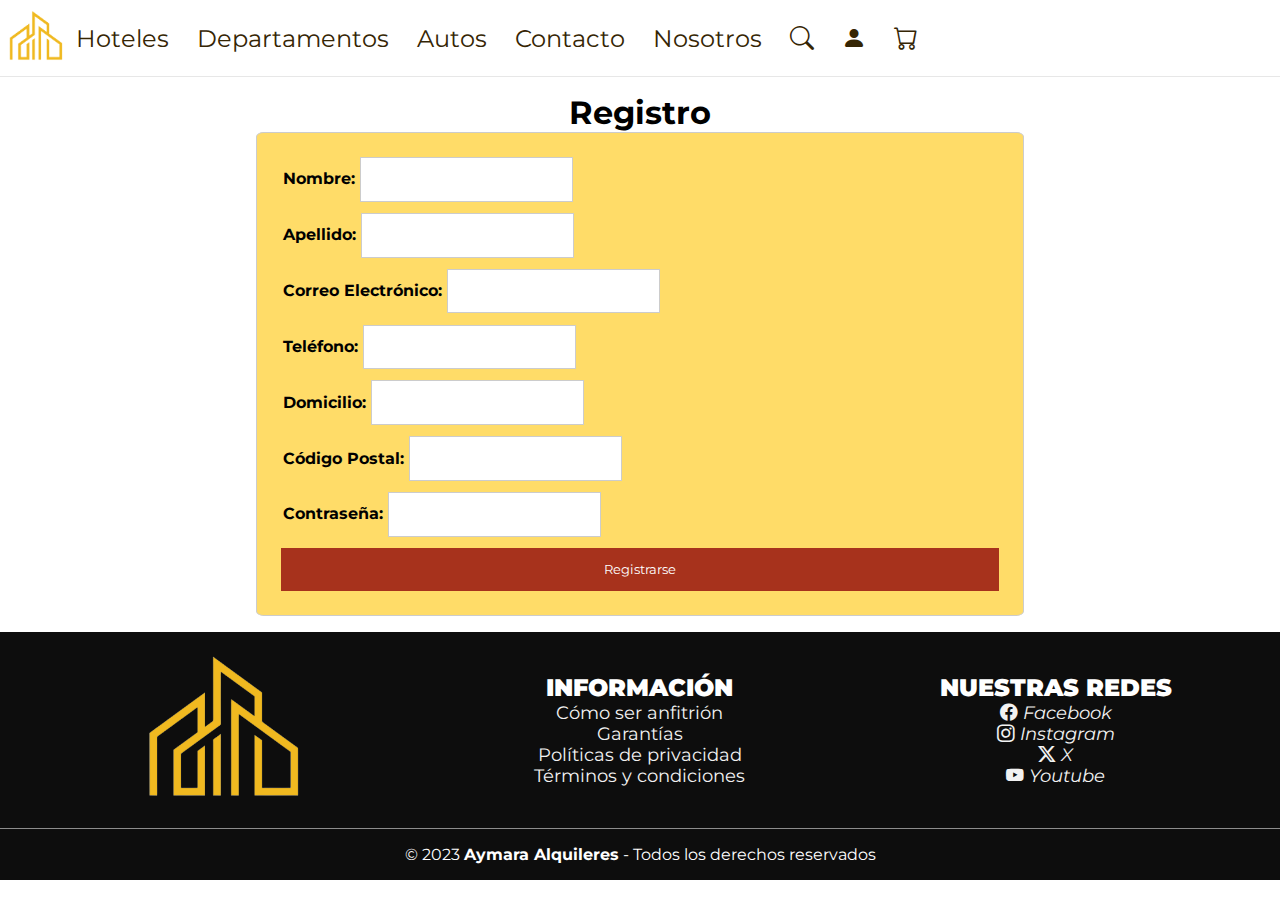
<file: html/registro.html>
<!DOCTYPE html>
<html lang="es">

<head>
    <meta charset="UTF-8">
    <meta name="viewport" content="width=device-width, initial-scale=1.0">
    <meta name="description" content="Sitio web de alquileres inmobiliarios Aymara">
    <meta name="author" content="Grupo Aymara">
    <title>Aymara Alquileres</title>
    <link rel="shortcut icon" href="../src/img/professional_yellow_logo-jz9H79gLB-transformed.jpg" type="image/x-icon">
    <!-- Bootstrap -->
    <link href="https://cdn.jsdelivr.net/npm/bootstrap@5.3.2/dist/css/bootstrap.min.css" rel="stylesheet"
        integrity="sha384-T3c6CoIi6uLrA9TneNEoa7RxnatzjcDSCmG1MXxSR1GAsXEV/Dwwykc2MPK8M2HN" crossorigin="anonymous">
    <link rel="stylesheet" href="https://cdn.jsdelivr.net/npm/bootstrap-icons@1.11.1/font/bootstrap-icons.css">
    <!-- CSS -->
    <link rel="stylesheet" href="../css/styleNav.css">
    <link rel="stylesheet" href="../css/styleRegistro.css">
    <link rel="stylesheet" href="../css/styleFooter.css">
    <!-- Fuente -->
    <link rel="preconnect" href="https://fonts.googleapis.com">
    <link rel="preconnect" href="https://fonts.gstatic.com" crossorigin>
    <link href="https://fonts.googleapis.com/css2?family=Montserrat&display=swap" rel="stylesheet">
</head>

<body>
    <!-- Navbar -->
    <header class="header">
        <nav>
            <div class="container">
                <div class="logo"><a href="../index.html"><img class="nav_logo"
                            src="../src/img/professional_yellow_logo-jz9H79gLB-transformed.jpg"
                            alt="Logo Aymara Alquileres"></a>
                </div>
                <span class="menu-icon"><i class="bi bi-list"></i></span>
                <div class="navigation">
                    <ul>
                        <li><a href="../html/hoteles.html" class="btn">Hoteles</a></li>
                        <li><a href="../html/departamentos.html" class="btn">Departamentos</a></li>
                        <li><a href="../html/autos.html" class="btn">Autos</a></li>
                        <li><a href="../html/contacto.html" class="btn">Contacto</a></li>
                        <li><a href="../html/nosotros.html" class="btn">Nosotros</a></li>
                        <li><a href="#search"><i class="bi bi-search"></i></a></li>
                        <li><a href="../html/login.html"><i class="bi bi-person-fill"></i></a></li>
                        <li><a href="../html/carrito.html"><i class="bi bi-cart"></i></a></li>
                    </ul>
                </div>
            </div>
        </nav>
        <div class="dropdown">
            <a class="btn btn-warning dropdown-toggle" href="#" role="button" data-bs-toggle="dropdown"
                aria-expanded="false">
                Menú</a>
            <ul class="dropdown-menu">
                <li><a href="../html/hoteles.html" class="btn">Hoteles</a></li>
                <li><a href="../html/departamentos.html" class="btn">Departamentos</a></li>
                <li><a href="../html/404.html" class="btn">Autos</a></li>
                <li><a href="../html/contacto.html" class="btn">Contacto</a></li>
                <li><a href="../html/nosotros.html" class="btn">Nosotros</a></li>
                <div class="hamburguesa_menu">
                    <li><a href="../html/404.html"><i class="bi bi-search hamburguesa_icon"></i></a></li>
                    <li><a href="../html/login.html"><i class="bi bi-person-fill hamburguesa_icon"></i></a></li>
                    <li><a href="../html/carrito.html"><i class="bi bi-cart hamburguesa_icon"></i></a></li>
                </div>
            </ul>
        </div>
    </header>
    <!-- Registro -->
    <main class="contenedorRegistro container">
        <h1>Registro</h1>
    
        <form class="form" action="../html/404.html" method="post">
            <div class="form-group">
                <label for="nombre">Nombre:</label>
                <input type="text" class="form-control" id="nombre" name="nombre" maxlength="50" pattern="^[A-Za-zÀ-ÖØ-öø-ÿ\s'-]+$" required>
            </div>
    
            <div class="form-group">
                <label for="apellido">Apellido:</label>
                <input type="text" class="form-control" id="apellido" name="apellido" maxlength="50" pattern="^[A-Za-zÀ-ÖØ-öø-ÿ\s'-]+$" required>
            </div>
    
            <div class="form-group">
                <label for="email">Correo Electrónico:</label>
                <input type="email" class="form-control" id="email" name="email" maxlength="60" required>
            </div>
    
            <div class="form-group">
                <label for="telefono">Teléfono:</label>
                <input type="tel" class="form-control" id="telefono" name="telefono" pattern="^[0-9]{10}$" required>
            </div>
    
            <div class="form-group">
                <label for="domicilio">Domicilio:</label>
                <input type="text" class="form-control" id="domicilio" name="domicilio" pattern="^[0-9A-Za-z\s.,#-]+$">
            </div>
    
            <div class="form-group">
                <label for="codigo-postal">Código Postal:</label>
                <input type="text" class="form-control" id="codigo-postal" name="codigo-postal" pattern="^\d{5}$" required>
            </div>
    
            <div class="form-group">
                <label for="contrasena">Contraseña:</label>
                <input type="password" class="form-control" id="contrasena" name="contrasena" maxlength="60" required>
            </div>
    
            <button type="submit" class="btn btn-primary btn-block" id="boton">Registrarse</button>
        </form>
    </main>
    
    <!-- Footer  -->
    <footer class="pie-pagina">
        <div class="grupo-1">
            <div class="logo">
                <figure>
                    <a href="../index.html"><img class="logo_img_footer"
                            src="../src/img/professional_yellow_logo-jz9H79gLB-transformed.jpg"
                            alt="Logo de Aymara"></a>
                </figure>
            </div>
            <div class="informacion">
                <h2><b>INFORMACIÓN</b></h2>
                <a href="../html/404.html">Cómo ser anfitrión</a>
                <a href="../html/404.html">Garantías</a>
                <a href="../html/404.html">Políticas de privacidad</a>
                <a href="../html/404.html">Términos y condiciones</a>
            </div>
            <div class="redes">
                <h2><b>NUESTRAS REDES</b></h2>
                <div class="red-social">
                    <a href="https://www.facebook.com/RollingCodeSchool/" target="_blank">
                        <i class="bi bi-facebook"> Facebook</i></a>
                    <a href="https://www.instagram.com/rollingcodeschool/" target="_blank">
                        <i class="bi bi-instagram"> Instagram</i></a>
                    <a href="https://twitter.com/rollingcodeok?lang=es" target="_blank">
                        <i class="bi bi-twitter-x"> X</i></a>
                    <a href="https://www.youtube.com/@rollingcode7175" target="_blank">
                        <i class="bi bi-youtube"> Youtube</i></a>
                </div>
            </div>
        </div>
        <div class="grupo-2">
            <p>© 2023 <b>Aymara Alquileres</b> - Todos los derechos reservados</p>
        </div>
    </footer>
    <!-- Bootstrap -->
    <script src="https://cdn.jsdelivr.net/npm/bootstrap@5.3.2/dist/js/bootstrap.bundle.min.js"
        integrity="sha384-C6RzsynM9kWDrMNeT87bh95OGNyZPhcTNXj1NW7RuBCsyN/o0jlpcV8Qyq46cDfL" crossorigin="anonymous">
        </script>
</body>

</html>
</file>
<file: css/styleNav.css>
@import url('https://fonts.googleapis.com/css2?family=Montserrat:wght@300&display=swap');

.header {
    background-color: white;
    display: flex;
    justify-content: flex-start;
    align-items: center;
    padding: .5rem;
    border-bottom: 0.1rem solid rgba(40, 40, 40, 0.11);
}

.header a {
    color: #352504;
    text-decoration: none;
}

.header .container {
    display: flex;
    justify-content: space-between;
    align-items: center;
    flex-wrap: wrap;
}

.header .container .logo {
    display: flex;
    align-items: center;
    cursor: pointer;
}


.header .container .logo{
    width: auto;
    transition: all 0.3s;
}

.header .container .logo:hover {
    transform: scale(1.1);
    transition: all 0.3s;
}

.menu-icon {
    display: none;
}

.navigation ul {
    margin: 0;
    padding: 0;
    list-style: none;
}

.navigation ul li {
    display: inline-block;
    font-size: x-large;
    margin: .25rem;
}

.navigation ul li a {
    padding: .5rem;
    transition: all 0.2s linear;
}


.navigation ul li a:hover {
    background: #FFDC68;
    transition: all 0.4s linear;
    border-radius: 5px;
}


.nav_logo {
    height: 3.5rem;
}

@media only screen and (max-width: 767px) {

    .menu-icon {
        /* display: block;
        cursor: pointer; */
        display: none;
    }

    .navigation {
        width: 100%;
    }

    .navigation ul {
        display: none;
    }

    .navigation ul.show {
        display: block;
    }

    .navigation ul li {
        display: block;
    }

    .navigation ul li a {
        display: block;
        padding: 0.5rem 1rem;
    }
}


@media (min-width: 768px) and (max-width: 3000px) {
    .dropdown {
        display: none;
    }
}

@media (max-width: 767px) {
    .header {
        display: flex;
        justify-content: space-between;
    }
    .hamburguesa_menu {
        display: flex;
        justify-content: space-around;
    }
    .hamburguesa_icon {
        display: flex;
        justify-content: center;
    }
}
</file>
<file: css/styleCarrito.css>
/* Estilos generales */
* {
    border: 0;
    padding: 0;
    margin: 0;
    font-family: Montserrat;
}

body {
    font-family: 'Montserrat', sans-serif;
    margin: 0;
    padding: 0;
}

header {
    background-color: #ffdc68;
    padding: 2em;
}

main {
    margin: 0 auto;
    padding: 2em;
}

main h1 {
    text-align: center;
}

main table {
    width: 100%;
    border-collapse: collapse;
}

.mainContainer {
    background-color: #ffdc68; 
    border: 1px solid #ccc; 
    border-radius: 10px;
    padding: 20px;
    box-shadow: 0 0 10px rgba(0, 0, 0, 0.1);
}

main table, th, td {
    border: 2.5px solid #928941;
}

main th, td {
    padding: 1em;
}

main th {
    background-color: #cc982a;
    color: #fff;
}

/* main footer {
    background-color: #ffdc68;
    padding: 2em;
} */

/* main a {
    background-color: #a7321c;
} */

/* Estilos para botones */

.botonCarrito {
    padding: 0.5em;
}

#boton {
    background-color: #a7321c;
    color: #fff;
    border: none;
}

#boton2 {
    background-color: #928941;
    color: #fff;
    border: none;
}

#boton:hover {
    background-color: #352504;
}

#boton2:hover {
    background-color: #cc982a;
}


/* Estilos responsivos */
@media screen and (max-width: 768px) {
    table {
        font-size: 14px;
    }

    .checkout-button {
        padding: 8px 16px;
    }
}

@media screen and (max-width: 480px) {
    h1 {
        font-size: 20px;
    }

    table {
        font-size: 12px;
    }

    .checkout-button {
        padding: 6px 12px;
    }
}
</file>
<file: css/styleFooter.css>
@import url('https://fonts.googleapis.com/css2?family=Montserrat:wght@300;600&display=swap');

* {
    box-sizing: border-box;
}

:root {
    --principal: #F0B920;
    --secundario: #F2A922;
    --terciario: #ffdc68;
    --blanco: #F2F2F2;
    --gris: #8C8C8C;
    --grisOscuro: #404040;
    --negro: #0D0D0D;
}

.pie-pagina {
    width: 100%;
    display: flex;
    flex-direction: column;
    background-color: var(--negro);
    color: white;
    font-family: 'Montserrat', sans-serif;
}

.grupo-1 {
    width: 100%;
    display: flex;
    justify-content: space-around;
    padding: 1rem;
}

.logo {
    width: 33.33%;
    display: flex;
    align-items: center;
    justify-content: center;
}

.logo_img_footer {
    height: 10rem;
}

.informacion {
    padding: 1rem;
    width: 33.33%;
    display: flex;
    flex-direction: column;
    align-items: center;
    justify-content: center;
    font-size: 1.1rem;
}

.informacion a {
    color: var(--blanco);
    text-decoration: none;
    transition: all 300ms ease;
}

.informacion a:hover {
    color: #a7321c;
    transition: all 300ms ease;
}

.redes {
    width: 33.33%;
    display: flex;
    flex-direction: column;
    padding: 1rem;
    align-items: center;
    justify-content: center;
}

.informacion h2 {
    font-size: 1.5rem;
}

.redes h2 {
    font-size: 1.5rem;
}

.red-social {
    display: flex;
    flex-direction: column;
    align-items: center;
    justify-content: center;
}

.red-social a {
    text-decoration: none;
}

.red-social i {
    color: var(--blanco);
    font-size: 1.1rem;
    transition: all 300ms ease;
}

.red-social i:hover {
    color: #a7321c;
}

.grupo-2 {
    width: 100%;
    padding: 1rem;
    display: flex;
    background-color: var(--negro);
    align-items: center;
    justify-content: center;
    color: white;
    border-top: 0.05rem solid var(--gris);
}

.grupo-2 p {
    font-size: 1rem;
}

@media (max-width: 810px) {
    .informacion h2 {
        font-size: 1.1rem;
    }

    .redes h2 {
        font-size: 1.1rem;
    }

    .logo {
        padding: 0;
        margin: 0;
        width: 20%;
    }

    .logo_img_footer {
        height: 8rem;
    }

    .informacion {
        width: 40%;
    }

    .redes {
        width: 40%;
    }
}

@media (max-width: 635px) {
    .logo {
        display: none;
    }

    .informacion {
        width: 50%;
        font-size: 1rem;
    }

    .redes {
        width: 50%;
    }

    .informacion h2 {
        font-size: 1rem;
    }

    .redes h2 {
        font-size: 1rem;
    }

    .red-social i {
        font-size: 1rem;
    }
}

@media (max-width: 475px) {
    .grupo-1 {
        display: flex;
        flex-direction: column;
        align-items: center;
        justify-content: center;
    }

    .informacion {
        width: 100%;
        font-size: 1rem;
    }

    .redes {
        width: 100%;
        font-size: 1rem;
    }

    .informacion h2 {
        font-size: 1rem;
    }

    .redes h2 {
        font-size: 1rem;
    }

    .logo {
        width: 100%;
    }

    .grupo-2 p {
        text-align: center;
        font-size: .85rem;
    }
}
</file>
<file: css/styleContacto.css>
* {
    border: 0;
    padding: 0;
    margin: 0;
}

:root {
    --principal: #F0B920;
    --secundario: #F2A922;
    --terciario: #ffdc68;
    --blanco: #F2F2F2;
    --gris: #8C8C8C;
    --grisOscuro: #404040;
    --negro: #0D0D0D;
}

main{
    padding: 1.5rem;
}

body {
    font-family: 'Montserrat', sans-serif;
    color: var(--negro);
}

section {
    background-color: white;
    padding: 1.5rem;
}

h2 {
    padding: 1rem;
    text-align: center;
}

iframe {
    border: 0.1rem solid var(--gris);
    border-radius: 0.2rem;
}

.form-control {
    border: 0.1rem solid var(--grisOscuro);
}

form .btn {
    background-color: var(--secundario);
    border: 0.1rem solid var(--grisOscuro);
    color: var(--negro);
}

.es-requerido::after {
    content: '*';
    margin-left: 0.5rem;
    color: red;
    font-weight: bold;
}

.formContacto {
    border: 0.1rem solid var(--grisOscuro);
    border-radius: 3rem;
    background-color: var(--terciario);
    margin-right: 0.6rem;
    padding-left: 0.8rem;
    padding-right: 0.8rem;
    padding-top: 1rem;
    padding-bottom: 1rem;
    box-shadow: 0 0 15px rgba(0, 0, 0, 0.3);
    transition: box-shadow 0.3s;
}

.formContacto:hover{
    box-shadow: 0 0 20px rgba(0, 0, 0, 0.5);
}

.mapa {
    margin-left: 0.6rem;
}

.row {
    justify-content: center;
}
</file>
<file: css/styleLogin.css>
* {
  border: 0;
  padding: 0;
  margin: 0;
}

:root {
  --principal: #F0B920;
  --secundario: #F2A922;
  --terciario: #ffdc68;
  --blanco: #F2F2F2;
  --gris: #8C8C8C;
  --grisOscuro: #404040;
  --negro: #0D0D0D;
}

/* main{
  padding: 1.5rem;
} */

body {
  font-family: 'Montserrat', sans-serif;
  color: var(--negro);
}

.contenedorEnlaces{
  display: flex;
  flex-direction: column;
}

.imgRedes{
  width: 2rem;
}

.columnaImg{
  display: flex;
  flex-direction: column;
  justify-content: center;
  align-items: center;
}

.figureColumna{
  width: 100%;
}

.figureColumna .imgCostado{
  max-width: 100%;
  border-radius: 0.25rem;
}

a{
  text-decoration: none;
}

.botonAcceder{
  color: var(--negro);
  background-color: var(--principal);
  border-color: var(--negro);
}

.botonAcceder:hover{
  color: var(--negro);
  background-color: var(--blanco);
}
</file>
<file: css/styleNosotros.css>
* {
    border: 0;
    padding: 0;
    margin: 0;
}

:root {
    --principal: #F0B920;
    --secundario: #F2A922;
    --terciario: #ffdc68;
    --blanco: #F2F2F2;
    --gris: #8C8C8C;
    --grisOscuro: #404040;
    --negro: #0D0D0D;
}

main{
    padding: 0.5rem;
}

body {
    font-family: 'Montserrat', sans-serif;
    color: var(--negro);
}

section {
    padding: 1.5rem;
    display: flex;
    flex-direction: column;
    justify-content: center;
    align-items: center;
    background-color: white;
}

h1{
    margin-bottom: 1.5rem;
}

hr {
    width: 50vw;
    color: var(--gris);
    background-color: var(--gris);;
    border: 0.05rem solid var(--gris);;
    opacity: 0.75;
}

section .col {
    height: 25rem;

}

section .tarjeta {
    max-width: 23rem;
    background-color: white;
    display: flex;
    flex-direction: column;
    justify-content: space-evenly;
    align-items: center;
    border: 0.1rem solid var(--negro);
    border-radius: 0.5rem;
    padding: 1rem;
    margin-top: 1rem;
    margin-bottom: 1rem;

}

section .tarjeta figure {
    width: 50%;
}

section .tarjeta figure img {
    width: 100%;
    border: 0.2rem solid var(--negro);
    border-radius: 6rem;

}

section .tarjeta p {
    max-width: 20rem;
}

.tarjeta:hover {
    /* box-shadow: 0 0 1rem rgba(0, 0, 0, 0.3); */
    box-shadow: 0 0 1rem var(--secundario);
}

.tarjeta {
    box-shadow: 0 0 5px rgba(0, 0, 0, 0.3);
    transition: box-shadow 0.3s ease-in-out;
    min-height: 23rem;
}
</file>
<file: css/styleRegistro.css>
/* Estilos generales */
* {
    border: 0;
    padding: 0;
    margin: 0;
    font-family: Montserrat;
}

body {
    font-family: 'Montserrat', sans-serif;
    margin: 0;
    padding: 0;
}

/* header {
    background-color: #ffdc68;
    padding: 1em;
} */

main {
    margin: 0 auto;
    padding: 1em;
}

main h1 {
    text-align: center;
}

.contenedorRegistro {
    max-width: 50em;
    display: flex;
    flex-direction: column;
}

.contenedorRegistro form {
    padding: 1.5em;
    display: flex;
    justify-content: center;
    flex-direction: column;
    grid-template-columns: 1fr 1fr;
    grid-gap: .7em;
    background-color: #ffdc68;
    border: 1px solid #ccc;
    border-radius: 1%;
}


.contenedorRegistro label {
    font-weight: bold;
    margin: 0.1em;
}

.contenedorRegistro input {
    padding: 1em;
    border: 1px solid #ccc;
}

.contenedorRegistro #boton {
    background-color: #a7321c;
    color: #fff;
    padding: 1em;
    border: none;
}

#boton:hover {
    background-color: #352504;
}

/* footer {
    background-color: #ffdc68;
    padding: 1em;
} */

/* Estilos responsivos */
@media screen and (max-width: 768px) {
    form {
        grid-template-columns: 1fr;
    }
}

@media screen and (max-width: 480px) {
    h1 {
        font-size: 20px;
    }

    input {
        padding: 4px;
    }

    button {
        padding: 8px 16px;
    }
}
</file>
